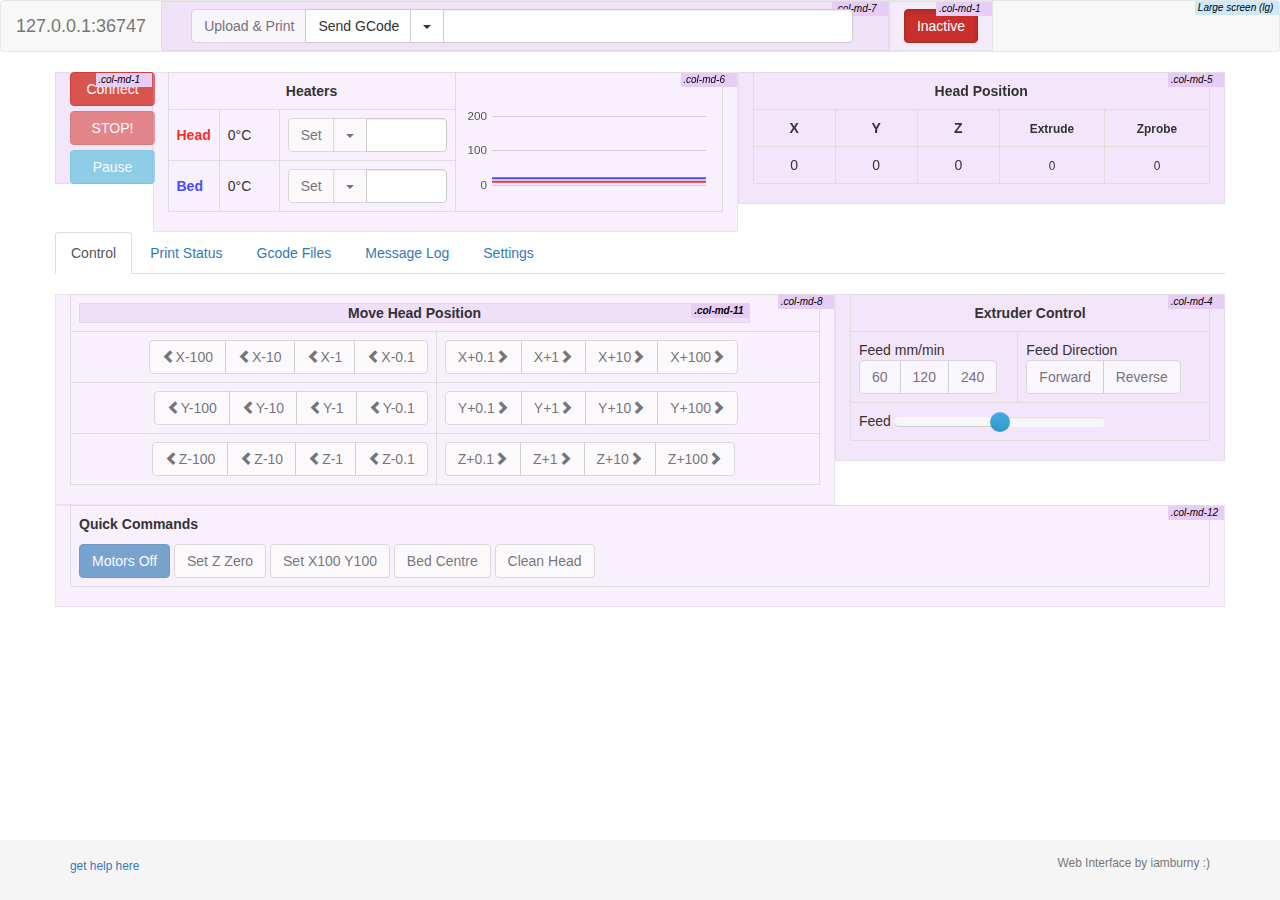
<file: index.html>
<!DOCTYPE HTML>
<html>
    <head>
        <title>Ormerod Control v1.0(sh)</title>
        <meta charset="UTF-8">
        <meta name="viewport" content="width=device-width, initial-scale=1.0">
        <link href="css/bootstrap.min.css" type="text/css" rel="stylesheet" />
        <link href="css/bootstrap-slider.min.css" rel="stylesheet" type="text/css"/>
        <link href="css/main.css"  type="text/css" rel="stylesheet" />
        <link href="css/debug.css" rel="stylesheet" type="text/css"/>
        <link href="favicon.ico" type="image/x-icon" rel="icon" />        
    </head>
    <body>
        <div id="wrap">      
            <nav class="navbar navbar-default" role="navigation">
                <div class="navbar-header">
                    <a class="navbar-brand" href="#">
                        <span id="hostLocation"><strong>RepRapPro Ormerod</strong></span>
                    </a>
                </div>
                <div class="collapse navbar-collapse" id="bs-example-navbar-collapse-1">
                    <div class="col-md-7">
                        <form class="navbar-form navbar-left">
                            <div class="input-group">
                                <div class="input-group-btn" id='sendG'>
                                    <button type="button" id="uploadPrintGfile" class="btn btn-default disabled">Upload & Print</button>
                                    <button type="button" id='txtinput' class="btn btn-default">Send GCode</button>
                                    <button type="button" class="btn btn-default dropdown-toggle" data-toggle="dropdown"><span class="caret"></span></button>
                                    <ul class="dropdown-menu">
                                        <li><a href="#" id='gLink' title="Clear all Bed Comp">M561</a></li>
                                        <li><a href="#" id='gLink' title="Bed Comp P0">G1 X60 Y20</a></li>
                                        <li><a href="#" id='gLink' title="Bed Comp P1">G1 X60 Y170</a></li>
                                        <li><a href="#" id='gLink' title="Bed Comp P2">G1 X170 Y170</a></li>
                                        <li><a href="#" id='gLink' title="Bed Comp P3">G1 X170 Y20</a></li>
                                    </ul>
                                </div>
                                <input type="text" id='gInput' size="45" class="form-control">
                            </div>
                        </form>
                    </div>
                    <div class="col-md-1">
                        <form class="navbar-form navbar-right">
                            <button type="button" id="printing" class="btn btn-danger active disabled" value="0">Inactive</button>
                        </form>
                    </div>
                </div>
            </nav>

            <div class="container">
                <div class="row"> 
                    <div class="col-md-1">
                        <button type="button" id="connect" class="btn btn-danger disabled" value="0">Connect</button>   
                        <div id="panicBtn" style="margin-top: 5px">
                            <button type="button" value='M112' id='stop' class="btn btn-danger btn-block disabled">STOP!</button>
                            <button type="button" value='M25' id='pause' class="btn btn-info btn-block disabled">Pause</button>
                            <button type="button" value='reset' id='reset' class="btn btn-success btn-block hidden">Reset</button>      
                        </div>
                    </div>                    
                    <div class="col-md-6">
                        <table class="table table-bordered" id="temp">
                            <tbody>
                                <tr>
                                    <th colspan="3" class="text-center">Heaters</th>
                                    <td rowspan="3">
                                        <div id="tempchart" style="width: 250px; height: 120px ">
                                        </div>
                                    </td>
                                </tr>
                                <tr>
                                    <td style="padding-top: 15px">
                                        <strong>
                                            <span id="headTxt">Head</span>
                                        </strong>
                                    </td>
                                    <td style="padding-top: 15px; width:60px">
                                        <span id="headTemp">0</span>&deg;C
                                    </td>
                                    <td>
                                        <div class="input-group" id="headTemperature">
                                            <div class="input-group-btn">
                                                <button type="button" id='setHeadTemp' class="btn btn-default disabled">Set</button>
                                                <button type="button" class="btn btn-default dropdown-toggle disabled" data-toggle="dropdown">
                                                    <span class="caret"></span>
                                                </button>
                                                <ul class="dropdown-menu">
                                                    <li class="divider"></li>
                                                    <li><a href="#" id='addHeadTemp'>Add Temp</a></li>                                                
                                                </ul>
                                            </div>
                                            <input type="text" id='headTempInput' class="form-control">
                                        </div> 
                                    </td>
                                </tr>
                                <tr>
                                    <td style="padding-top: 15px">
                                        <strong><span id="bedTxt">Bed</span></strong>
                                    </td>
                                    <td style="padding-top: 15px; width:60px">
                                        <span id="bedTemp">0</span>&deg;C
                                    </td>
                                    <td>
                                        <div class="input-group" id="bedTemperature">
                                            <div class="input-group-btn">
                                                <button type="button" id='setBedTemp' class="btn btn-default disabled">Set</button>
                                                <button type="button" class="btn btn-default dropdown-toggle disabled" data-toggle="dropdown"><span class="caret"></span></button>
                                                <ul class="dropdown-menu">
                                                    <li class="divider"></li>
                                                    <li><a href="#" id='addBedTemp'>Add Temp</a></li>
                                                </ul>
                                            </div>
                                            <input type="text" id='bedTempInput' class="form-control">
                                        </div>                                        
                                    </td>
                                </tr>                                
                            </tbody>
                        </table>   
                    </div>
                    <div class="col-md-5">    

                        <table class="table table-bordered" id="headPos">
                            <tbody>
                                <tr><th colspan="5" class="text-center">Head Position</th></tr>
                                <tr>
                                    <th class="text-center" width="18%">X</th>
                                    <th class="text-center" width="18%">Y</th>
                                    <th class="text-center" width="18%">Z</th>
                                    <th class="text-center" width="23%"><small>Extrude</small></th>
                                    <th class="text-center" width="23%"><small>Zprobe</small></th>
                                </tr>
                                <tr>
                                    <td class="text-center"><span id="Xpos">0</span></td>
                                    <td class="text-center"><span id="Ypos">0</span></td>
                                    <td class="text-center"><span id="Zpos">0</span></td>
                                    <td class="text-center"><small><span id="Epos">0</span></small></td>
                                    <td class="text-center"><small><span id="probe">0</span></small></td>
                                </tr>
                            </tbody>
                        </table>
                        <span class="label label-warning" id="warning"></span>
                    </div>
                </div>
                <div class="row">
                    <ul class="nav nav-tabs" id="tabs">
                        <li class="active"><a href="#control" data-toggle="tab">Control</a></li>
                        <li><a href="#printview" data-toggle="tab">Print Status</a></li>
                        <li><a href="#gcodefiles" data-toggle="tab">Gcode Files</a></li>                        
                        <li><a href="#messages" data-toggle="tab">Message Log</a></li>
                        <li><a href="#settings" data-toggle="tab">Settings</a></li>
                    </ul>

                    <div class="tab-content">
                        <div class="tab-pane active" id="control">
                            <br />
                            <div class="col-md-8">
                                <table class="table table-bordered" id="moveHead">
                                    <tbody>
                                    <tr>
                                        <th colspan="2"><div class="col-md-11 text-center">Move Head Position</div></th>
                                    </tr>                                
                                    <tr>
                                        <td><div class="btn-group pull-right" id="Xminus"></div></td>
                                        <td><div class="btn-group" id="Xplus"></div></td>
                                    </tr>
                                    <tr>
                                        <td><div class="btn-group pull-right" id="Yminus"></div></td>
                                        <td><div class="btn-group" id="Yplus"></div></td>
                                    </tr>
                                    <tr>
                                        <td><div class="btn-group pull-right" id="Zminus"></div></td>
                                        <td><div class="btn-group" id="Zplus"></div></td>
                                    </tr>                        
                                    </tbody>
                                </table>
                            </div>
                            <div class="col-md-4">
                                <table class="table table-bordered" id="extruder">
                                    <tbody>
                                        <tr>
                                            <th colspan="2" class="text-center">Extruder Control</th>
                                        </tr>
                                        <tr>
                                            <td>
                                                <span>Feed mm/min</span>
                                                <div class="btn-group" data-toggle="buttons" id='speed'>
                                                    <label class="btn btn-default active disabled">
                                                        <input type="radio" name="speed" id="speed" value="60" checked>60
                                                    </label>
                                                    <label class="btn btn-default disabled">
                                                        <input type="radio" name="speed" id="speed" value="120">120
                                                    </label>
                                                    <label class="btn btn-default disabled">
                                                        <input type="radio" name="speed" id="speed" value="240">240
                                                    </label>
                                                </div>
                                            </td>
                                            <td>
                                                Feed Direction
                                                <div class="btn-group" data-toggle="buttons" id='feeddir'>
                                                    <label class="btn btn-default active disabled">
                                                        <input type="radio" name="feeddir" id="forward" checked> Forward
                                                    </label>
                                                    <label class="btn btn-default disabled">
                                                        <input type="radio" name="feeddir" id="reverse"> Reverse
                                                    </label>
                                                </div>
                                            </td>
                                        </tr>
                                        <tr>
                                            <td colspan="2">
                                                <span>Feed</span>
                                                <div class="btn-group" id="feed">
                                                    <input id="feed" data-slider-id='feedSlider' type="text" data-slider-min="0" data-slider-max="20" data-slider-step="1" data-slider-value="3"/>
                                                    <!--
                                                    <button type="button" class="btn btn-default disabled" id="feed" 
                                                            value="1">1mm</button>
                                                    <button type="button" class="btn btn-default disabled" id="feed" 
                                                            value="5">5mm</button>
                                                    <button type="button" class="btn btn-default disabled" id="feed" 
                                                            value="10">10mm</button>
                                                    <button type="button" class="btn btn-default disabled" id="feed" 
                                                            value="50">50mm</button>
                                                    <button type="button" class="btn btn-default disabled" id="feed" 
                                                            value="100">100mm</button>-->
                                                </div>
                                            </td>
                                        </tr>
                                    </tbody>
                                </table>
                            </div>
                            <div class="col-md-12" id="quicks">

                                <table class="table table-bordered">
                                    <tr><td>
                                            <p><strong>Quick Commands</strong></p>
                                            <a href="#" role="button" class="btn btn-primary disabled" itemprop="M18">Motors Off</a>
                                            <a href="#" role="button" class="btn btn-default disabled" itemprop="G92 Z0">Set Z Zero</a>
                                            <a href="#" role="button" class="btn btn-default disabled" itemprop="G92 X100 Y100">Set X100 Y100</a>
                                            <a href="#" role="button" class="btn btn-default disabled" itemprop="G1 X100 Y100 F6000">Bed Centre</a>
                                            <a href="#" role="button" class="btn btn-default disabled" itemprop="G1 X200 Y180 F6000">Clean Head</a>
                                        </td></tr>
                                </table>
                            </div>
                        </div>
                        <div class="tab-pane" id="printview">
                            <br />
                            <div class="col-md-10 col-md-offset-1" style="margin-bottom:20px">
                                <span id="gFileDisplay"></span> <span id="printProgressText" class="pull-right"></span>
                                <progress id="printProgressBar" style="width:100%; display:none" value="0" max="100"></progress>
                            </div>
                            <div class="col-md-2 col-md-offset-1">
                                <table class="table table-bordered" id="slic3r">
                                    <tbody>
                                    </tbody>
                                </table>
                            </div>
                            <div class="col-md-8">
                                <table class="table table-bordered" id="layers">
                                    <tbody>
                                        <tr>
                                            <td colspan="2">
                                                <label>Object height in mm
                                                    <input type="text" id="objheight" class="form-control" placeholder="mm" title="Enter Object Height in mm, to see progress %">
                                                </label>
                                            </td>
                                            <td rowspan="3">
                                                <div class="text-center" style="font-weight:bold">Print time by layer</div>
                                                <div id="layerChart" class="center-block"></div>
                                            </td> 
                                        </tr>
                                        <tr>
                                            <th>Print Duration</th>
                                            <th>Last Layer</th>
                                        </tr>
                                        <tr>
                                            <td><span id="elapsed">00:00:00</span></td>
                                            <td><span id="lastlayer">00:00:00</span></td>
                                        </tr>                                    
                                    </tbody>
                                </table>
                                <table class="table table-bordered" id="finish">
                                    <tbody>
                                        <tr>
                                            <th colspan="7" class="text-center">Estimated Print End Time</th>
                                        </tr>
                                        <tr>
                                            <td>Based On</td>
                                            <td>Last Layer</td>
                                            <td>Avg. All Layers</td>
                                            <td>Avg. Last 5 Layers</td>
                                            <td>Filament usage</td>
                                        </tr>
                                        <tr>
                                            <td>Est. Time Left</td>
                                            <td><span id="llTimeR">00:00:00</span></td>
                                            <td><span id="avgAllR">00:00:00</span></td>
                                            <td><span id="avg5R">00:00:00</span></td>
                                            <td><span id="filTimeR">00:00:00</span></td></tr>
                                        <tr>
                                            <td>Est. End Time</td>
                                            <td><span id="llTime">00:00:00</span></td>
                                            <td><span id="avgAll">00:00:00</span></td>
                                            <td><span id="avg5">00:00:00</span></td>
                                            <td><span id="filTime">00:00:00</span></td>
                                        </tr>                                         
                                    </tbody>
                                </table>  
                            </div>
                        </div>
                        <div class="tab-pane" id="gcodefiles">
                            <br />
                            <div class="col-md-10 col-md-offset-1">
                                <!-- Gfiles list -->
                                <div class="panel panel-default">
                                    <div class="panel-body">
                                        <div class="col-md-3">
                                            <button type="button" id="uploadGfile" class="btn btn-default btn-lg disabled" 
                                                    title="Drop a G file here to
                                                    Upload it to the Duets SD card">SD Upload Drop</button>
                                        </div>
                                        <div class="col-md-3">
                                            <input type="file" id="printGselect" style="display:none">
                                            <input type="file" id="uploadPrintGselect" style="display:none">
                                            <input type="file" id="uploadGselect" style="display:none">
                                            <input type="file" id="ulConfigGselect" style="display:none">
                                            <input type="file" id="ulReprapHTMselect" style="display:none">
                                        </div>  
                                        <div class="col-md-6">
                                        </div>                                        
                                    </div>
                                </div>
                                <div class="panel panel-default">
                                    <div class="panel-body">
                                        <div class="col-md-12" style="margin-bottom:10px">
                                            <strong>Duet SD file list:</strong>
                                            <button type="button" class="btn btn-default pull-right" id="filereload">Refresh</button>
                                        </div>
                                        <div class="col-md-4 btn-group-vertical" id="gFileList1">
                                        </div>
                                        <div class="col-md-4 btn-group-vertical" id="gFileList2">
                                        </div>
                                        <div class="col-md-4 btn-group-vertical" id="gFileList3">
                                        </div>      
                                    </div>
                                </div>
                            </div>
                        </div>     
                        <div class="tab-pane" id="messages" style="overflow-y: scroll; height: 380px">
                            <br />
                            <div class="col-md-10 col-md-offset-1 panel panel-default">
                                <div class="panel-body">
                                    <div class="col-md-1"><strong>Messages:</strong></div>
                                    <div class="col-md-2 col-md-offset-7 checkbox">
                                        <label>
                                            <input type="checkbox" id="noOK" /> Show 'ok' 
                                        </label>
                                    </div>
                                    <div class="col-md-1">
                                        <button type="button" class="btn btn-default" id="clearLog">Clear Log</button>
                                    </div>
                                </div>
                            </div>
                            <div class="col-md-10 col-md-offset-1">
                                <div id="messageText"> </div>
                            </div>
                        </div>
                        <div class="tab-pane" id="settings" style="overflow-y: scroll; height: 380px">
                            <br />
                            <div class="col-md-3 col-md-offset-1">
                                <table class="table table-bordered" id="settingVer">
                                    <tbody>
                                        <tr>
                                            <th class="text-center">Versions</th>
                                        </tr>
                                        <tr>
                                            <td>
                                                <div class="form-group">
                                                    <label class="control-label">Duet Firmware</label>
                                                    <p class="form-control-static" id="firmVer"></p>
                                                </div>    
                                            </td>                                        
                                        </tr>
                                        <tr>
                                            <td>
                                                <div class="form-group">
                                                    <label class="control-label">reprap.htm</label>
                                                    <p class="form-control-static" id="htmVer"></p>
                                                </div>    
                                            </td>                                        
                                        </tr> 
                                        <tr>
                                            <td>
                                                <div class="form-group">
                                                    <label class="control-label">reprap.js</label>
                                                    <p class="form-control-static" id="jsVer"></p>
                                                </div>    
                                            </td>                                        
                                        </tr>                                     
                                    </tbody>
                                </table>
                            </div>
                            <div class="col-md-4">
                                <table class="table table-bordered" id="settingParam">
                                    <tbody>
                                        <tr>                            
                                            <th class="text-center" colspan="2">Parameters</th>
                                        </tr>
                                        <tr>
                                            <td>
                                                <form role="form">
                                                    <div class="form-group">
                                                        <label for="layerHeight" class="control-label">Layer height mm</label>
                                                        <input type="text" class="form-control" id="layerHeight" title="(default:0.24)"
                                                               value="0.24" />
                                                    </div>
                                                    <div class="checkbox">
                                                        <label>
                                                            <input type="checkbox" id="halfz" /> Use Half Z movements
                                                        </label>
                                                    </div>
                                                    <br />
                                                    <button type="button" id="saveSettings" class="btn btn-default">
                                                        Apply & Save</button>
                                                    <button type="button" id="delSettings" class="btn btn-default" 
                                                            title="Reset all settings, and Custom Temps/Buttons">Reset All</button>
                                                </form>                                        
                                            </td>
                                            <td>
                                                <div class="form-group">
                                                    <label for="pollDelay" class="control-label">UI refresh ms</label>
                                                    <input type="text" class="form-control" id="pollDelay" 
                                                           title="Setting this to small can cause the Duet to crash (default:1000)" 
                                                           value="1000" />
                                                </div> 
                                            </td>
                                        </tr>                                    
                                    </tbody>
                                </table>
                            </div>
                            <div class="col-md-3">
                                <table class="table table-bordered col-md-3" id="settingSD">
                                    <tbody>
                                        <tr>                             
                                            <th class="text-center">SD sys & www</th>
                                        </tr>
                                        <tr>
                                            <td class="text-center">
                                                <br />
                                                <button type="button" id="ulConfigG" class="btn btn-default btn-lg disabled" 
                                                        title="Upload a new file to the sys directory, replaces old file">Upload config file</button>
                                                <br /><br />
                                                <button type="button" id="ulReprapHTM" class="btn btn-default btn-lg disabled"
                                                        title="Upload a new web interface file, replaces old file">
                                                    Upload web file</button>                                            
                                                <br /><br />
                                            </td>
                                        </tr>
                                    </tbody>
                                </table>
                            </div>
                            <div class="col-md-10 col-md-offset-1 btn-group-vertical" id="config">
                                <br /><strong>Config.g file</strong><br />
                            </div>                            
                        </div>
                    </div>
                </div>
            </div>
        </div>  
        <div id="footer">
            <div class="container text-middle">
                <p class="text-muted"><small><a href="//forums.reprap.org/read.php?340,290811" 
                                                target="_blank">get help here</a>
                        <span class="pull-right">Web Interface by iamburny :) </span></small>
                </p>
            </div>
        </div>     
        <div class="modal fade" id="modal">
            <div class="modal-dialog">
                <div class="modal-content">
                    <div class="modal-header">
                        <button type="button" class="close hidden" id="modalClose" data-dismiss="modal" aria-hidden="true">&times;</button>
                        <h4 class="modal-title">&nbsp;</h4>
                    </div>
                    <div class="modal-body">
                    </div>
                    <div class="modal-footer">
                        <button type="button" id="modalClose" class="btn btn-default hidden" 
                                data-dismiss="modal">Close</button>
                        <button type="button" id="modalSave" class="btn btn-primary hidden">
                            Save changes</button>
                    </div>
                </div><!-- /.modal-content -->
            </div><!-- /.modal-dialog -->
        </div><!-- /.modal -->
        <!-- Bootstrap core JavaScript
        ================================================== -->
        <!-- Placed at the end of the document so the pages load faster -->
        <script src="js/jquery-2.1.0.min.js"></script>
        <script src="js/bootstrap.min.js"></script>
        <script src="js/bootstrap-slider.min.js" type="text/javascript"></script>
        <script src="js/jquery.storageapi.min.js"></script>
        <script src="js/jquery.flot.min.js"></script>
        <!--<script src="js/jquery.flot.navigate.js"></script> -->
        <script src="js/jquery.filedrop.min.js"></script>
        <script src="js/reprap.js"></script>
    </body>
</html>
</file>
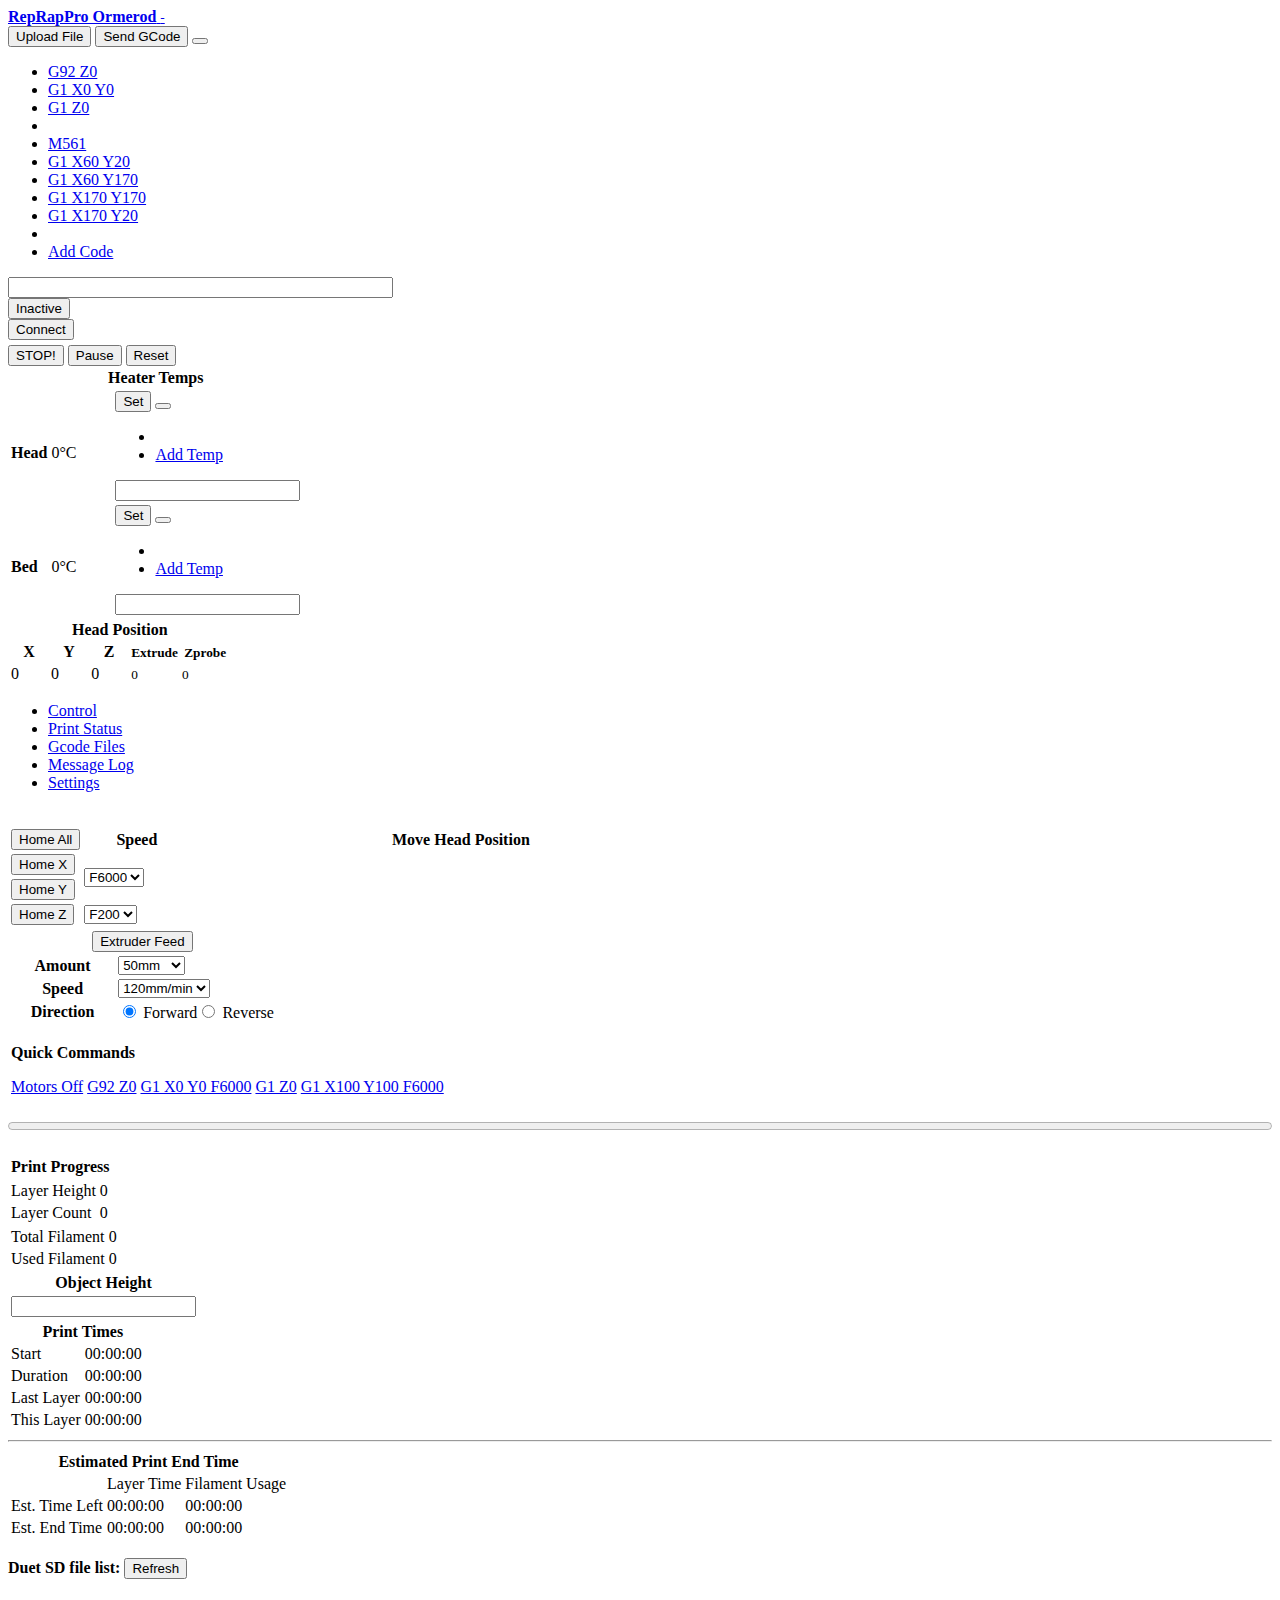
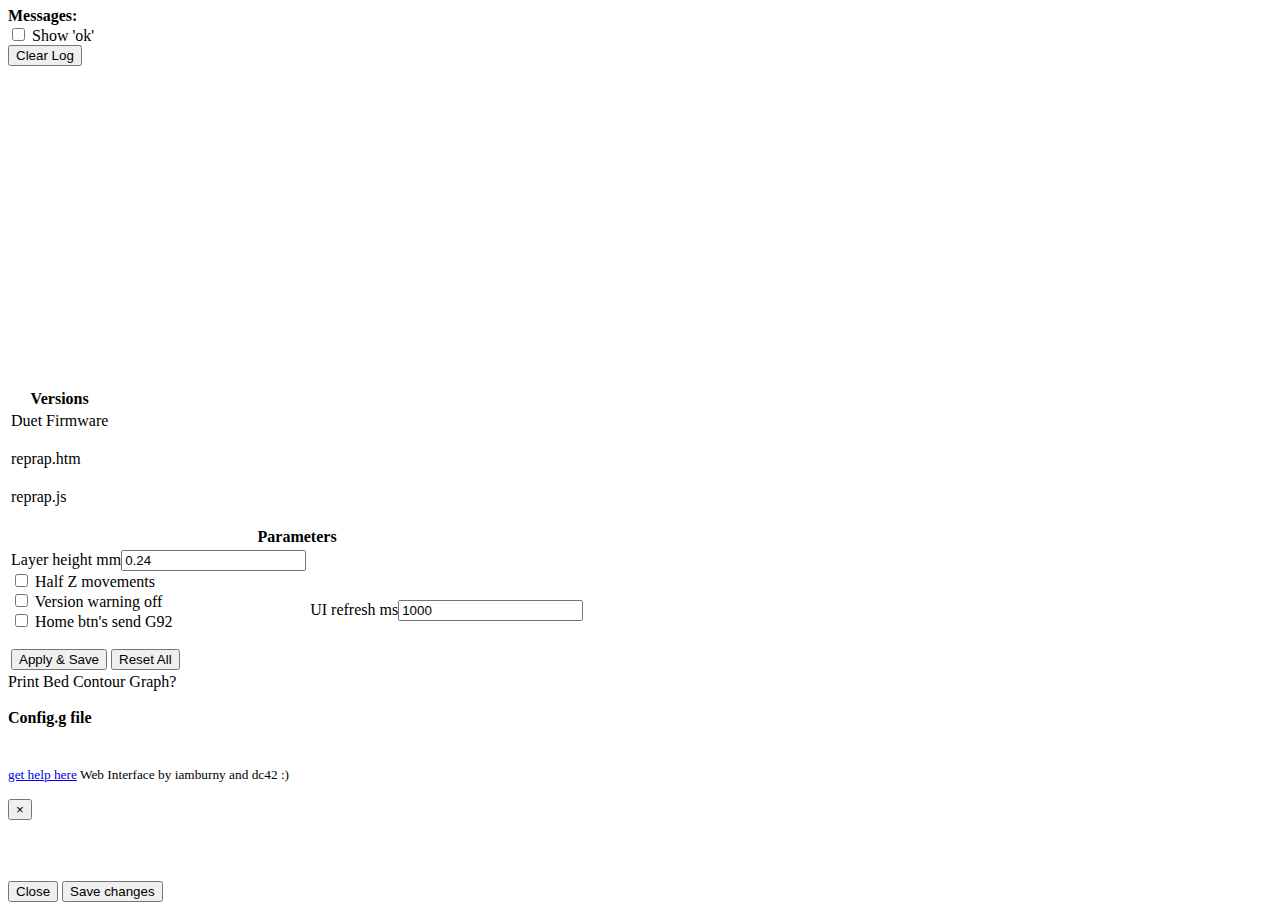
<file: reprap.min.htm>
<!DOCTYPE html><html><head><title>Ormerod Control v0.80a</title><meta charset=UTF-8><meta name=viewport content="width=device-width,initial-scale=1"><link href=//192.168.1.2/reprap/css/bootstrap.min.css rel=stylesheet><link href=//192.168.1.2/reprap/css/main.css rel=stylesheet><link href=//192.168.1.2/reprap/favicon.ico type=image/x-icon rel=icon><body><div id=wrap><nav class="navbar navbar-default" role=navigation><div class=navbar-header><a class=navbar-brand href=#><strong>RepRapPro Ormerod</strong> <small>- <span id=hostLocation></span></small></a></div><div class="collapse navbar-collapse" id=bs-example-navbar-collapse-1><div class=col-md-7><form class="navbar-form navbar-left"><div class=input-group><div class=input-group-btn id=sendG><button type=button id=uploadFile class="btn btn-default">Upload File</button> <button type=button id=txtinput class="btn btn-default">Send GCode</button> <button type=button class="btn btn-default dropdown-toggle" data-toggle=dropdown><span class=caret></span></button><ul class=dropdown-menu><li><a href=# id=gLink title="Set Z Zero">G92 Z0</a></li><li><a href=# id=gLink title="Show Config">G1 X0 Y0</a></li><li><a href=# id=gLink title="Show Config">G1 Z0</a></li><li class=divider></li><li><a href=# id=gLink title="Clear all Bed Comp">M561</a></li><li><a href=# id=gLink title="Bed Comp P0">G1 X60 Y20</a></li><li><a href=# id=gLink title="Bed Comp P1">G1 X60 Y170</a></li><li><a href=# id=gLink title="Bed Comp P2">G1 X170 Y170</a></li><li><a href=# id=gLink title="Bed Comp P3">G1 X170 Y20</a></li><li class=divider></li><li class=disabled><a href=#>Add Code</a></li></ul></div><input id=gInput size=45 class=form-control></div></form></div><div class=col-md-1><form class="navbar-form navbar-right"><button type=button id=printing class="btn btn-danger active disabled" value=0>Inactive</button></form></div></div></nav><div class=container><div class=row><div class=col-md-1><button type=button id=connect class="btn btn-danger disabled" value=0>Connect</button><div id=panicBtn style=margin-top:5px><button type=button value=M112 id=stop class="btn btn-danger btn-block disabled" title="M112, moves in progress are immediately terminated,
                                    shuts down, motors/heaters turned off.
                                    Requires reset button on duet to restart">STOP!</button> <button type=button value=M25 id=pause class="btn btn-info btn-block disabled" title="Pause printing, Resumeable">Pause</button> <button type=button value=reset id=reset class="btn btn-success btn-block hidden" title="Pause before reset">Reset</button></div></div><div class=col-md-6><table class="table table-bordered" id=temp><tbody><tr><th colspan=3 class=text-center>Heater Temps<td rowspan=3><div id=tempchart style=width:250px;height:120px></div><tr><td style=padding-top:15px><strong><span id=headTxt>Head</span></strong><td style=padding-top:15px;width:60px><span id=headTemp>0</span>&deg;C<td><div class=input-group id=headTemperature><div class=input-group-btn><button type=button id=setHeadTemp class="btn btn-default disabled">Set</button> <button type=button class="btn btn-default dropdown-toggle disabled" data-toggle=dropdown><span class=caret></span></button><ul class=dropdown-menu><li class=divider></li><li><a href=# id=addHeadTemp>Add Temp</a></li></ul></div><input id=headTempInput class=form-control></div><tr><td style=padding-top:15px><strong><span id=bedTxt>Bed</span></strong><td style=padding-top:15px;width:60px><span id=bedTemp>0</span>&deg;C<td><div class=input-group id=bedTemperature><div class=input-group-btn><button type=button id=setBedTemp class="btn btn-default disabled">Set</button> <button type=button class="btn btn-default dropdown-toggle disabled" data-toggle=dropdown><span class=caret></span></button><ul class=dropdown-menu><li class=divider></li><li><a href=# id=addBedTemp>Add Temp</a></li></ul></div><input id=bedTempInput class=form-control></div></table></div><div class=col-md-5><table class="table table-bordered" id=headPos><tbody><tr><th colspan=5 class=text-center>Head Position<tr><th class=text-center width=18%>X<th class=text-center width=18%>Y<th class=text-center width=18%>Z<th class=text-center width=23%><small>Extrude</small><th class=text-center width=23%><small>Zprobe</small><tr><td class=text-center><span id=Xpos>0</span><td class=text-center><span id=Ypos>0</span><td class=text-center><span id=Zpos>0</span><td class=text-center><small><span id=Epos>0</span></small><td class=text-center><small><span id=probe>0</span></small></table><span class="label label-warning" id=warning></span></div></div><div class=row><ul class="nav nav-tabs" id=tabs><li class=active><a href=#control data-toggle=tab>Control</a></li><li><a href=#printview data-toggle=tab>Print Status</a></li><li><a href=#gcodefiles data-toggle=tab>Gcode Files</a></li><li><a href=#messages data-toggle=tab>Message Log</a></li><li><a href=#settings data-toggle=tab>Settings</a></li></ul><div class=tab-content><div class="tab-pane active" id=control><br><div class=col-md-9><table class="table table-bordered" id=moveHead><tbody><tr><td width=10%><button type=button value=G28 id=homeAll class="btn btn-primary btn-sm center-block disabled" title="Disables stepper motors and allows axis to move freely.">Home All</button><th width=15%><div class=text-center>Speed</div><th colspan=2 width=75%><div class=text-center>Move Head Position</div><tr><td><button type=button value="G28 X0" id=homeX class="btn btn-primary center-block disabled">Home X</button><td rowspan=2 style=vertical-align:middle><select class=form-control><option value=F1200>F1200<option value=F2400>F2400<option value=F4800 selected>F4800<option value=F6000 selected>F6000</select><td><div class="btn-group pull-right" id=Xminus></div><td><div class=btn-group id=Xplus></div><tr><td><button type=button value="G28 Y0" id=homeY class="btn btn-primary center-block disabled">Home Y</button><td><div class="btn-group pull-right" id=Yminus></div><td><div class=btn-group id=Yplus></div><tr><td><button type=button value="G28 Z0" id=homeZ class="btn btn-primary center-block disabled">Home Z</button><td><select class=form-control><option value=F100>F100<option value=F200 selected>F200<option value=F400>F400</select><td><div class="btn-group pull-right" id=Zminus></div><td><div class=btn-group id=Zplus></div></table></div><div class=col-md-3><table class="table table-bordered" id=extruder><tbody><tr><th colspan=2><button class="btn btn-primary center-block disabled">Extruder Feed</button><tr><th width=40% style=vertical-align:middle>Amount<td><select class=form-control><option value=1>1mm<option value=10>10mm<option value=50 selected>50mm<option value=100>100mm<option value=250>250mm</select><tr><th style=vertical-align:middle>Speed<td><select class=form-control><option value=60>60mm/min<option value=120 selected>120mm/min<option value=240>240mm/min</select><tr><th style=vertical-align:middle>Direction<td><div class="btn-group btn-group-sm" data-toggle=buttons id=feeddir><label class="btn btn-default active disabled"><input type=radio name=feeddir id=forward checked> Forward</label><label class="btn btn-default disabled"><input type=radio name=feeddir id=reverse> Reverse</label></div></table></div><div class=col-md-12 id=quicks><table class="table table-bordered"><tr><td><p><strong>Quick Commands</strong></p><a href=# role=button class="btn btn-primary disabled" itemprop=M18 title="Disables stepper motors and allows axes to move freely">Motors Off</a> <a href=# role=button class="btn btn-default disabled" title="Set Absolute Z zero">G92 Z0</a> <a href=# role=button class="btn btn-default disabled" title="Move X & Y axes to zero">G1 X0 Y0 F6000</a> <a href=# role=button class="btn btn-default disabled" title="Move Z axis to zero">G1 Z0</a> <a href=# role=button class="btn btn-default disabled" title="Move X & Y to Bed Centre">G1 X100 Y100 F6000</a></table></div></div><div class=tab-pane id=printview><br><div class="col-md-10 col-md-offset-1" style=margin-bottom:20px><span id=gFileDisplay></span> <span id=printProgressText class=pull-right></span><progress id=printProgressBar style=width:100% value=0 max=100></progress></div><div class=col-md-3><table class="table table-bordered"><tbody><tr><th colspan=2 class=text-center>Print Progress</table><table class="table table-bordered"><tbody><tr><td width=50%>Layer Height<td width=50%><span id=lyrHeight>0</span><tr><td>Layer Count<td><span id=lyrCount>0</span></table><table class="table table-bordered"><tbody><tr><td width=50%>Total Filament<td width=50%><span id=filTotal>0</span><tr><td>Used Filament<td><span id=filUsed>0</span></table><table class="table table-bordered" id=slic3r><tbody></table></div><div class=col-md-3><table class="table table-bordered" id=times><tbody><tr><th colspan=2 class=text-center>Object Height<tr><td colspan=2><input id=objheight class=form-control></table><table class="table table-bordered"><tr><th colspan=2 class=text-center>Print Times<tr><td width=50%>Start<td width=50%><span id=starttime>00:00:00</span><tr><td>Duration<td><span id=elapsed>00:00:00</span><tr><td>Last Layer<td><span id=lastlayer>00:00:00</span><tr><td>This Layer<td><span id=thislayer>00:00:00</span></table></div><div class=col-md-6><div id=layerChart class=center-block></div><hr><table class="table table-bordered" id=finish><tbody><tr><th colspan=7 class=text-center>Estimated Print End Time<tr><td><td>Layer Time<td>Filament Usage<tr><td>Est. Time Left<td><span id=llTimeR>00:00:00</span><td><span id=filTimeR>00:00:00</span><tr><td>Est. End Time<td><span id=llTime>00:00:00</span><td><span id=filTime>00:00:00</span></table></div></div><div class=tab-pane id=gcodefiles><br><div class=col-md-12><div class="panel panel-default"><div class=panel-body><div class=col-md-12 style=margin-bottom:10px><strong>Duet SD file list:</strong> <input type=file id=uploadGselect style=display:none> <button type=button class="btn btn-default pull-right" id=filereload>Refresh</button></div><div class="col-md-4 btn-group-vertical" id=gFileList1></div><div class="col-md-4 btn-group-vertical" id=gFileList2></div><div class="col-md-4 btn-group-vertical" id=gFileList3></div></div></div></div></div><div class=tab-pane id=messages style=overflow-y:scroll;height:380px><br><div class="col-md-12 panel panel-default"><div class=panel-body><div class=col-md-1><strong>Messages:</strong></div><div class="col-md-2 col-md-offset-7 checkbox"><label><input type=checkbox id=noOK> Show 'ok'</label></div><div class=col-md-1><button type=button class="btn btn-default" id=clearLog>Clear Log</button></div></div></div><div class="col-md-10 col-md-offset-1"><div id=messageText></div></div></div><div class=tab-pane id=settings style=overflow-y:scroll;height:380px><br><div class=col-md-3><table class="table table-bordered" id=settingVer><tbody><tr><th class=text-center>Versions<tr><td><div class=form-group><label class=control-label>Duet Firmware</label><p class=form-control-static id=firmVer></p></div><tr><td><div class=form-group><label class=control-label>reprap.htm</label><p class=form-control-static id=htmVer></p></div><tr><td><div class=form-group><label class=control-label>reprap.js</label><p class=form-control-static id=jsVer></p></div></table></div><div class=col-md-4><table class="table table-bordered" id=settingParam><tbody><tr><th class=text-center colspan=2>Parameters<tr><td><form role=form><div class=form-group><label for=layerHeight class=control-label>Layer height mm</label><input class=form-control id=layerHeight title=(default:0.24) value=0.24></div><div class=checkbox><label><input type=checkbox id=halfz title="move Z axis in steps of 0.05 instead of 0.1"> Half Z movements</label><br><label><input type=checkbox id=verwarn title="disable warnings about mis-matching htm/js and FW"> Version warning off</label><br><label><input type=checkbox id=althome title="axis homing buttons Set Home (G92) rather than firing home macro (G28)"> Home btn's send G92</label></div><br><button type=button id=saveSettings class="btn btn-default">Apply & Save</button> <button type=button id=delSettings class="btn btn-default" title="Reset all settings, and Custom Temps/Buttons">Reset All</button></form><td><div class=form-group><label for=pollDelay class=control-label>UI refresh ms</label><input class=form-control id=pollDelay title="Setting this to small can cause the Duet to crash (default:1000)" value=1000></div></table></div><div class=col-md-3>Print Bed Contour Graph?</div><div class="col-md-10 col-md-offset-1 btn-group-vertical" id=config><br><strong>Config.g file</strong><br></div></div></div></div></div></div><div id=footer><div class="container text-middle"><p class=text-muted><small><a href=//forums.reprap.org/read.php?340,359586 target=_blank>get help here</a> <span class=pull-right>Web Interface by iamburny and dc42 :)</span></small></p></div></div><div class="modal fade" id=modal><div class=modal-dialog><div class=modal-content><div class=modal-header><button type=button class="close hidden" id=modalClose data-dismiss=modal aria-hidden=true>&times;</button><h4 class=modal-title>&nbsp;</h4></div><div class=modal-body></div><div class=modal-footer><button type=button id=modalClose class="btn btn-default hidden" data-dismiss=modal>Close</button> <button type=button id=modalSave class="btn btn-primary hidden">Save changes</button></div></div></div></div><script src=//192.168.1.2/reprap/js/jquery-2.1.0.min.js></script><script src=//192.168.1.2/reprap/js/bootstrap.min.js></script><script src=//192.168.1.2/reprap/js/jquery.storageapi.min.js></script><script src=//192.168.1.2/reprap/js/jquery.flot.min.js></script><script src=//192.168.1.2/reprap/js/jquery.filedrop.min.js></script><script src=//192.168.1.2/reprap/js/reprap.js></script>
</file>
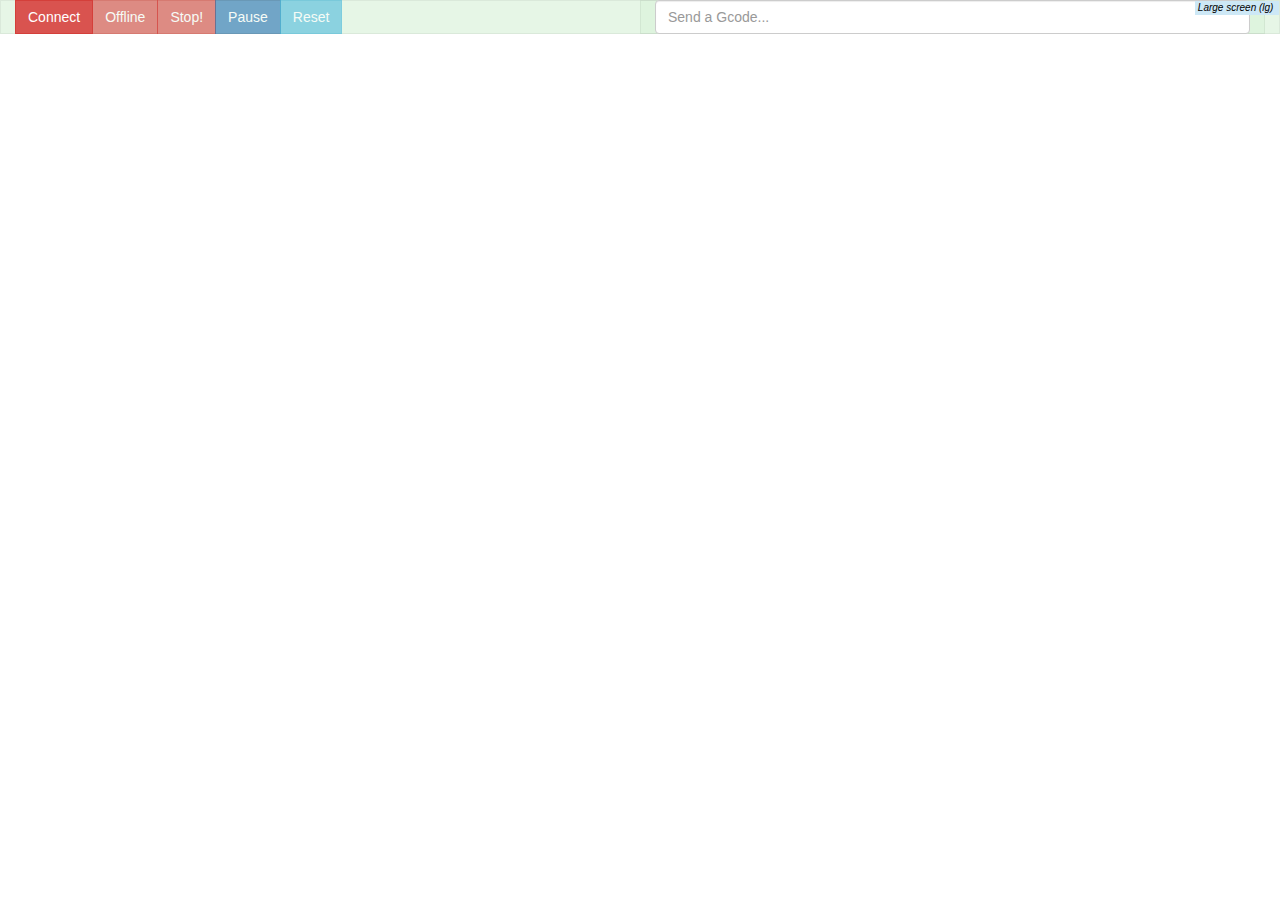
<file: reprap2.html>
<!DOCTYPE html>
<html lang="en">
    <head>
        <meta charset="utf-8">
        <meta http-equiv="X-UA-Compatible" content="IE=edge">
        <meta name="viewport" content="width=device-width, initial-scale=1">
        <meta name="description" content="RepRapPro Ormerod Web Control Interface">
        <meta name="author" content="Matt Burnett (iamburny)">
        <link href="favicon.ico" type="image/x-icon" rel="icon" />
        <title>Ormerod Web Control v2.0</title>
        <link href="css/bootstrap.min.css" type="text/css" rel="stylesheet" />
        <link href="css/debug.css" rel="stylesheet" type="text/css"/>
        <link href="css/dashboard.css" rel="stylesheet">
    </head>
    <body>

        <div class="container-fluid">
            <div class="row">
                <div class="col-sm-12">
                    <div class="btn-group" role="group" aria-label="...">
                        <button class="btn btn-danger" id="connect">Connect</button>
                        <button class="btn btn-danger" id="printing" disabled>Offline</button>
                        <button class="btn btn-danger" id="stop" value="M112" disabled>Stop!</button>
                        <button class="btn btn-primary" id="pause" value='M25' disabled>Pause</button>
                        <button class="btn btn-info " id="resume" value='M25' disabled>Reset</button>
                    </div>
                    <div class="col-sm-6 col-xs-12 pull-right">
                        <input type="text" id="gInput" size="35" class="form-control" placeholder="Send a Gcode..." title="Type Gcode and press enter">
                    </div>
                </div>  
            </div>
            <div class="row">
                
            </div>
        </div>


        <!-- Bootstrap core JavaScript
        ================================================== -->
        <!-- Placed at the end of the document so the pages load faster -->
        <script src="js/jquery-2.1.0.min.js" type="text/javascript"></script>
        <script src="js/bootstrap.min.js" type="text/javascript"></script>
    </body>
</html>
</file>
<file: css/main.css>
/* Sticky footer styles
-------------------------------------------------- */

html,
body {
  height: 100%;
  /* The html and body elements cannot have any padding or margin. */
}

/* Wrapper for page content to push down footer */
#wrap {
  min-height: 100%;
  height: auto;
  /* Negative indent footer by its height */
  margin: 0 auto -60px;
  /* Pad bottom by footer height */
  padding: 0 0 60px;
}

/* Set the fixed height of the footer here */
#footer {
  height: 60px;
  background-color: #f5f5f5;
}

.text-middle {padding-top: 15px }

div#layerChart {width:510px; height: 120px}
button#connect, button#stop, button#pause, button#reset { width:85px }
div#gFileList, div#gFileList2, div#gFileList3 {vertical-align: middle}

.file-button{width:100%;border:1px solid;border-radius:5px;border-color:#C0C0C0;
            padding:3px 3px 3px 3px;margin-top:1px;cursor:pointer}
.file-red{color:#fff !important;background-color:#d9534f !important;
         border-color:#d43f3a !important}
.file-grey{color:#333;background-color:#ebebeb;border-color:#adadad}
</file>
<file: css/dashboard.css>
/* Move down content because we have a fixed navbar that is 50px tall */
body {
  //padding-top: 50px;
}

.btn {
    border-radius: 0;
}
</file>
<file: css/debug.css>
/* */
/* debug Bootstrap 3 grid by Andre Firchow */
/* */
/* */
.debug-output, body:before, [class*="col-"]:after, [class*="col-"]:before {
  content: "";
  position: absolute;
  top: 1px;
  right: 1px;
  font-size: 10px;
  font-style: italic;
  font-family: Arial, Helvetica, sans-serif;
  color: #000;
  background-color: #eff8a0;
  white-space: nowrap;
}

body:before {
  content: "\00a0 Large screen (lg) \00a0";
  background-color: #cde8f6;
  position: fixed;
  z-index: 2000;
}

[class*="col-"] {
  -webkit-box-shadow: rgba(0, 0, 0, 0.05) 0 0 0 1px inset;
  -moz-box-shadow: rgba(0, 0, 0, 0.05) 0 0 0 1px inset;
  box-shadow: rgba(0, 0, 0, 0.05) 0 0 0 1px inset;
}
[class*="col-"]:after {
  min-width: 56px;
}
[class*="col-"]:before {
  right: 57px;
}

[class*="col-xs-pull-"],
[class*="col-xs-push-"],
[class*="col-xs-offset-"] {
  content: "";
}

[class*="col-xs-"] {
  background-color: rgba(246, 233, 205, 0.3);
}

[class*="col-xs-"]:nth-child(odd) {
  background-color: rgba(246, 233, 205, 0.5);
}

.col-xs-1:after {
  content: "\00a0 .col-xs-1 \00a0";
  background-color: #f6e9cd;
}

.col-xs-pull-1:before {
  content: "\00a0 << .col-xs-pull-1 \00a0";
}

.col-xs-push-1:before {
  content: "\00a0 >> .col-xs-push-1 \00a0";
}

.col-xs-2:after {
  content: "\00a0 .col-xs-2 \00a0";
  background-color: #f6e9cd;
}

.col-xs-pull-2:before {
  content: "\00a0 << .col-xs-pull-2 \00a0";
}

.col-xs-push-2:before {
  content: "\00a0 >> .col-xs-push-2 \00a0";
}

.col-xs-3:after {
  content: "\00a0 .col-xs-3 \00a0";
  background-color: #f6e9cd;
}

.col-xs-pull-3:before {
  content: "\00a0 << .col-xs-pull-3 \00a0";
}

.col-xs-push-3:before {
  content: "\00a0 >> .col-xs-push-3 \00a0";
}

.col-xs-4:after {
  content: "\00a0 .col-xs-4 \00a0";
  background-color: #f6e9cd;
}

.col-xs-pull-4:before {
  content: "\00a0 << .col-xs-pull-4 \00a0";
}

.col-xs-push-4:before {
  content: "\00a0 >> .col-xs-push-4 \00a0";
}

.col-xs-5:after {
  content: "\00a0 .col-xs-5 \00a0";
  background-color: #f6e9cd;
}

.col-xs-pull-5:before {
  content: "\00a0 << .col-xs-pull-5 \00a0";
}

.col-xs-push-5:before {
  content: "\00a0 >> .col-xs-push-5 \00a0";
}

.col-xs-6:after {
  content: "\00a0 .col-xs-6 \00a0";
  background-color: #f6e9cd;
}

.col-xs-pull-6:before {
  content: "\00a0 << .col-xs-pull-6 \00a0";
}

.col-xs-push-6:before {
  content: "\00a0 >> .col-xs-push-6 \00a0";
}

.col-xs-7:after {
  content: "\00a0 .col-xs-7 \00a0";
  background-color: #f6e9cd;
}

.col-xs-pull-7:before {
  content: "\00a0 << .col-xs-pull-7 \00a0";
}

.col-xs-push-7:before {
  content: "\00a0 >> .col-xs-push-7 \00a0";
}

.col-xs-8:after {
  content: "\00a0 .col-xs-8 \00a0";
  background-color: #f6e9cd;
}

.col-xs-pull-8:before {
  content: "\00a0 << .col-xs-pull-8 \00a0";
}

.col-xs-push-8:before {
  content: "\00a0 >> .col-xs-push-8 \00a0";
}

.col-xs-9:after {
  content: "\00a0 .col-xs-9 \00a0";
  background-color: #f6e9cd;
}

.col-xs-pull-9:before {
  content: "\00a0 << .col-xs-pull-9 \00a0";
}

.col-xs-push-9:before {
  content: "\00a0 >> .col-xs-push-9 \00a0";
}

.col-xs-10:after {
  content: "\00a0 .col-xs-10 \00a0";
  background-color: #f6e9cd;
}

.col-xs-pull-10:before {
  content: "\00a0 << .col-xs-pull-10 \00a0";
}

.col-xs-push-10:before {
  content: "\00a0 >> .col-xs-push-10 \00a0";
}

.col-xs-11:after {
  content: "\00a0 .col-xs-11 \00a0";
  background-color: #f6e9cd;
}

.col-xs-pull-11:before {
  content: "\00a0 << .col-xs-pull-11 \00a0";
}

.col-xs-push-11:before {
  content: "\00a0 >> .col-xs-push-11 \00a0";
}

.col-xs-12:after {
  content: "\00a0 .col-xs-12 \00a0";
  background-color: #f6e9cd;
}

.col-xs-pull-12:before {
  content: "\00a0 << .col-xs-pull-12 \00a0";
}

.col-xs-push-12:before {
  content: "\00a0 >> .col-xs-push-12 \00a0";
}

.col-xs-offset-0:before {
  content: "\00a0 << .col-xs-offset-0 \00a0";
}

.col-xs-offset-1:before {
  content: "\00a0 << .col-xs-offset-1 \00a0";
}

.col-xs-offset-2:before {
  content: "\00a0 << .col-xs-offset-2 \00a0";
}

.col-xs-offset-3:before {
  content: "\00a0 << .col-xs-offset-3 \00a0";
}

.col-xs-offset-4:before {
  content: "\00a0 << .col-xs-offset-4 \00a0";
}

.col-xs-offset-5:before {
  content: "\00a0 << .col-xs-offset-5 \00a0";
}

.col-xs-offset-6:before {
  content: "\00a0 << .col-xs-offset-6 \00a0";
}

.col-xs-offset-7:before {
  content: "\00a0 << .col-xs-offset-7 \00a0";
}

.col-xs-offset-8:before {
  content: "\00a0 << .col-xs-offset-8 \00a0";
}

.col-xs-offset-9:before {
  content: "\00a0 << .col-xs-offset-9 \00a0";
}

.col-xs-offset-10:before {
  content: "\00a0 << .col-xs-offset-10 \00a0";
}

.col-xs-offset-11:before {
  content: "\00a0 << .col-xs-offset-11 \00a0";
}

.col-xs-offset-12:before {
  content: "\00a0 << .col-xs-offset-12 \00a0";
}

[class*="col-sm-pull-"],
[class*="col-sm-push-"],
[class*="col-sm-offset-"] {
  content: "";
}

[class*="col-sm-"] {
  background-color: rgba(205, 237, 206, 0.3);
}

[class*="col-sm-"]:nth-child(odd) {
  background-color: rgba(205, 237, 206, 0.5);
}

.col-sm-1:after {
  content: "\00a0 .col-sm-1 \00a0";
  background-color: #cdedce;
}

.col-sm-pull-1:before {
  content: "\00a0 << .col-sm-pull-1 \00a0";
}

.col-sm-push-1:before {
  content: "\00a0 >> .col-sm-push-1 \00a0";
}

.col-sm-2:after {
  content: "\00a0 .col-sm-2 \00a0";
  background-color: #cdedce;
}

.col-sm-pull-2:before {
  content: "\00a0 << .col-sm-pull-2 \00a0";
}

.col-sm-push-2:before {
  content: "\00a0 >> .col-sm-push-2 \00a0";
}

.col-sm-3:after {
  content: "\00a0 .col-sm-3 \00a0";
  background-color: #cdedce;
}

.col-sm-pull-3:before {
  content: "\00a0 << .col-sm-pull-3 \00a0";
}

.col-sm-push-3:before {
  content: "\00a0 >> .col-sm-push-3 \00a0";
}

.col-sm-4:after {
  content: "\00a0 .col-sm-4 \00a0";
  background-color: #cdedce;
}

.col-sm-pull-4:before {
  content: "\00a0 << .col-sm-pull-4 \00a0";
}

.col-sm-push-4:before {
  content: "\00a0 >> .col-sm-push-4 \00a0";
}

.col-sm-5:after {
  content: "\00a0 .col-sm-5 \00a0";
  background-color: #cdedce;
}

.col-sm-pull-5:before {
  content: "\00a0 << .col-sm-pull-5 \00a0";
}

.col-sm-push-5:before {
  content: "\00a0 >> .col-sm-push-5 \00a0";
}

.col-sm-6:after {
  content: "\00a0 .col-sm-6 \00a0";
  background-color: #cdedce;
}

.col-sm-pull-6:before {
  content: "\00a0 << .col-sm-pull-6 \00a0";
}

.col-sm-push-6:before {
  content: "\00a0 >> .col-sm-push-6 \00a0";
}

.col-sm-7:after {
  content: "\00a0 .col-sm-7 \00a0";
  background-color: #cdedce;
}

.col-sm-pull-7:before {
  content: "\00a0 << .col-sm-pull-7 \00a0";
}

.col-sm-push-7:before {
  content: "\00a0 >> .col-sm-push-7 \00a0";
}

.col-sm-8:after {
  content: "\00a0 .col-sm-8 \00a0";
  background-color: #cdedce;
}

.col-sm-pull-8:before {
  content: "\00a0 << .col-sm-pull-8 \00a0";
}

.col-sm-push-8:before {
  content: "\00a0 >> .col-sm-push-8 \00a0";
}

.col-sm-9:after {
  content: "\00a0 .col-sm-9 \00a0";
  background-color: #cdedce;
}

.col-sm-pull-9:before {
  content: "\00a0 << .col-sm-pull-9 \00a0";
}

.col-sm-push-9:before {
  content: "\00a0 >> .col-sm-push-9 \00a0";
}

.col-sm-10:after {
  content: "\00a0 .col-sm-10 \00a0";
  background-color: #cdedce;
}

.col-sm-pull-10:before {
  content: "\00a0 << .col-sm-pull-10 \00a0";
}

.col-sm-push-10:before {
  content: "\00a0 >> .col-sm-push-10 \00a0";
}

.col-sm-11:after {
  content: "\00a0 .col-sm-11 \00a0";
  background-color: #cdedce;
}

.col-sm-pull-11:before {
  content: "\00a0 << .col-sm-pull-11 \00a0";
}

.col-sm-push-11:before {
  content: "\00a0 >> .col-sm-push-11 \00a0";
}

.col-sm-12:after {
  content: "\00a0 .col-sm-12 \00a0";
  background-color: #cdedce;
}

.col-sm-pull-12:before {
  content: "\00a0 << .col-sm-pull-12 \00a0";
}

.col-sm-push-12:before {
  content: "\00a0 >> .col-sm-push-12 \00a0";
}

.col-sm-offset-0:before {
  content: "\00a0 << .col-sm-offset-0 \00a0";
}

.col-sm-offset-1:before {
  content: "\00a0 << .col-sm-offset-1 \00a0";
}

.col-sm-offset-2:before {
  content: "\00a0 << .col-sm-offset-2 \00a0";
}

.col-sm-offset-3:before {
  content: "\00a0 << .col-sm-offset-3 \00a0";
}

.col-sm-offset-4:before {
  content: "\00a0 << .col-sm-offset-4 \00a0";
}

.col-sm-offset-5:before {
  content: "\00a0 << .col-sm-offset-5 \00a0";
}

.col-sm-offset-6:before {
  content: "\00a0 << .col-sm-offset-6 \00a0";
}

.col-sm-offset-7:before {
  content: "\00a0 << .col-sm-offset-7 \00a0";
}

.col-sm-offset-8:before {
  content: "\00a0 << .col-sm-offset-8 \00a0";
}

.col-sm-offset-9:before {
  content: "\00a0 << .col-sm-offset-9 \00a0";
}

.col-sm-offset-10:before {
  content: "\00a0 << .col-sm-offset-10 \00a0";
}

.col-sm-offset-11:before {
  content: "\00a0 << .col-sm-offset-11 \00a0";
}

.col-sm-offset-12:before {
  content: "\00a0 << .col-sm-offset-12 \00a0";
}

[class*="col-md-pull-"],
[class*="col-md-push-"],
[class*="col-md-offset-"] {
  content: "";
}

[class*="col-md-"] {
  background-color: rgba(231, 205, 246, 0.3);
}

[class*="col-md-"]:nth-child(odd) {
  background-color: rgba(231, 205, 246, 0.5);
}

.col-md-1:after {
  content: "\00a0 .col-md-1 \00a0";
  background-color: #e7cdf6;
}

.col-md-pull-1:before {
  content: "\00a0 << .col-md-pull-1 \00a0";
}

.col-md-push-1:before {
  content: "\00a0 >> .col-md-push-1 \00a0";
}

.col-md-2:after {
  content: "\00a0 .col-md-2 \00a0";
  background-color: #e7cdf6;
}

.col-md-pull-2:before {
  content: "\00a0 << .col-md-pull-2 \00a0";
}

.col-md-push-2:before {
  content: "\00a0 >> .col-md-push-2 \00a0";
}

.col-md-3:after {
  content: "\00a0 .col-md-3 \00a0";
  background-color: #e7cdf6;
}

.col-md-pull-3:before {
  content: "\00a0 << .col-md-pull-3 \00a0";
}

.col-md-push-3:before {
  content: "\00a0 >> .col-md-push-3 \00a0";
}

.col-md-4:after {
  content: "\00a0 .col-md-4 \00a0";
  background-color: #e7cdf6;
}

.col-md-pull-4:before {
  content: "\00a0 << .col-md-pull-4 \00a0";
}

.col-md-push-4:before {
  content: "\00a0 >> .col-md-push-4 \00a0";
}

.col-md-5:after {
  content: "\00a0 .col-md-5 \00a0";
  background-color: #e7cdf6;
}

.col-md-pull-5:before {
  content: "\00a0 << .col-md-pull-5 \00a0";
}

.col-md-push-5:before {
  content: "\00a0 >> .col-md-push-5 \00a0";
}

.col-md-6:after {
  content: "\00a0 .col-md-6 \00a0";
  background-color: #e7cdf6;
}

.col-md-pull-6:before {
  content: "\00a0 << .col-md-pull-6 \00a0";
}

.col-md-push-6:before {
  content: "\00a0 >> .col-md-push-6 \00a0";
}

.col-md-7:after {
  content: "\00a0 .col-md-7 \00a0";
  background-color: #e7cdf6;
}

.col-md-pull-7:before {
  content: "\00a0 << .col-md-pull-7 \00a0";
}

.col-md-push-7:before {
  content: "\00a0 >> .col-md-push-7 \00a0";
}

.col-md-8:after {
  content: "\00a0 .col-md-8 \00a0";
  background-color: #e7cdf6;
}

.col-md-pull-8:before {
  content: "\00a0 << .col-md-pull-8 \00a0";
}

.col-md-push-8:before {
  content: "\00a0 >> .col-md-push-8 \00a0";
}

.col-md-9:after {
  content: "\00a0 .col-md-9 \00a0";
  background-color: #e7cdf6;
}

.col-md-pull-9:before {
  content: "\00a0 << .col-md-pull-9 \00a0";
}

.col-md-push-9:before {
  content: "\00a0 >> .col-md-push-9 \00a0";
}

.col-md-10:after {
  content: "\00a0 .col-md-10 \00a0";
  background-color: #e7cdf6;
}

.col-md-pull-10:before {
  content: "\00a0 << .col-md-pull-10 \00a0";
}

.col-md-push-10:before {
  content: "\00a0 >> .col-md-push-10 \00a0";
}

.col-md-11:after {
  content: "\00a0 .col-md-11 \00a0";
  background-color: #e7cdf6;
}

.col-md-pull-11:before {
  content: "\00a0 << .col-md-pull-11 \00a0";
}

.col-md-push-11:before {
  content: "\00a0 >> .col-md-push-11 \00a0";
}

.col-md-12:after {
  content: "\00a0 .col-md-12 \00a0";
  background-color: #e7cdf6;
}

.col-md-pull-12:before {
  content: "\00a0 << .col-md-pull-12 \00a0";
}

.col-md-push-12:before {
  content: "\00a0 >> .col-md-push-12 \00a0";
}

.col-md-offset-0:before {
  content: "\00a0 << .col-md-offset-0 \00a0";
}

.col-md-offset-1:before {
  content: "\00a0 << .col-md-offset-1 \00a0";
}

.col-md-offset-2:before {
  content: "\00a0 << .col-md-offset-2 \00a0";
}

.col-md-offset-3:before {
  content: "\00a0 << .col-md-offset-3 \00a0";
}

.col-md-offset-4:before {
  content: "\00a0 << .col-md-offset-4 \00a0";
}

.col-md-offset-5:before {
  content: "\00a0 << .col-md-offset-5 \00a0";
}

.col-md-offset-6:before {
  content: "\00a0 << .col-md-offset-6 \00a0";
}

.col-md-offset-7:before {
  content: "\00a0 << .col-md-offset-7 \00a0";
}

.col-md-offset-8:before {
  content: "\00a0 << .col-md-offset-8 \00a0";
}

.col-md-offset-9:before {
  content: "\00a0 << .col-md-offset-9 \00a0";
}

.col-md-offset-10:before {
  content: "\00a0 << .col-md-offset-10 \00a0";
}

.col-md-offset-11:before {
  content: "\00a0 << .col-md-offset-11 \00a0";
}

.col-md-offset-12:before {
  content: "\00a0 << .col-md-offset-12 \00a0";
}

[class*="col-md-pull-"]:before,
[class*="col-md-push-"]:before,
[class*="col-md-offset-"]:before,
[class*="col-sm-pull-"]:before,
[class*="col-sm-push-"]:before,
[class*="col-sm-offset-"]:before,
[class*="col-xs-pull-"]:before,
[class*="col-xs-push-"]:before,
[class*="col-xs-offset-"]:before {
  content: "";
}

[class*="col-lg-pull-"],
[class*="col-lg-push-"],
[class*="col-lg-offset-"] {
  content: "";
}

[class*="col-lg-"] {
  background-color: rgba(205, 232, 246, 0.3);
}

[class*="col-lg-"]:nth-child(odd) {
  background-color: rgba(205, 232, 246, 0.5);
}

.col-lg-1:after {
  content: "\00a0 .col-lg-1 \00a0";
  background-color: #cde8f6;
}

.col-lg-pull-1:before {
  content: "\00a0 << .col-lg-pull-1 \00a0";
}

.col-lg-push-1:before {
  content: "\00a0 >> .col-lg-push-1 \00a0";
}

.col-lg-2:after {
  content: "\00a0 .col-lg-2 \00a0";
  background-color: #cde8f6;
}

.col-lg-pull-2:before {
  content: "\00a0 << .col-lg-pull-2 \00a0";
}

.col-lg-push-2:before {
  content: "\00a0 >> .col-lg-push-2 \00a0";
}

.col-lg-3:after {
  content: "\00a0 .col-lg-3 \00a0";
  background-color: #cde8f6;
}

.col-lg-pull-3:before {
  content: "\00a0 << .col-lg-pull-3 \00a0";
}

.col-lg-push-3:before {
  content: "\00a0 >> .col-lg-push-3 \00a0";
}

.col-lg-4:after {
  content: "\00a0 .col-lg-4 \00a0";
  background-color: #cde8f6;
}

.col-lg-pull-4:before {
  content: "\00a0 << .col-lg-pull-4 \00a0";
}

.col-lg-push-4:before {
  content: "\00a0 >> .col-lg-push-4 \00a0";
}

.col-lg-5:after {
  content: "\00a0 .col-lg-5 \00a0";
  background-color: #cde8f6;
}

.col-lg-pull-5:before {
  content: "\00a0 << .col-lg-pull-5 \00a0";
}

.col-lg-push-5:before {
  content: "\00a0 >> .col-lg-push-5 \00a0";
}

.col-lg-6:after {
  content: "\00a0 .col-lg-6 \00a0";
  background-color: #cde8f6;
}

.col-lg-pull-6:before {
  content: "\00a0 << .col-lg-pull-6 \00a0";
}

.col-lg-push-6:before {
  content: "\00a0 >> .col-lg-push-6 \00a0";
}

.col-lg-7:after {
  content: "\00a0 .col-lg-7 \00a0";
  background-color: #cde8f6;
}

.col-lg-pull-7:before {
  content: "\00a0 << .col-lg-pull-7 \00a0";
}

.col-lg-push-7:before {
  content: "\00a0 >> .col-lg-push-7 \00a0";
}

.col-lg-8:after {
  content: "\00a0 .col-lg-8 \00a0";
  background-color: #cde8f6;
}

.col-lg-pull-8:before {
  content: "\00a0 << .col-lg-pull-8 \00a0";
}

.col-lg-push-8:before {
  content: "\00a0 >> .col-lg-push-8 \00a0";
}

.col-lg-9:after {
  content: "\00a0 .col-lg-9 \00a0";
  background-color: #cde8f6;
}

.col-lg-pull-9:before {
  content: "\00a0 << .col-lg-pull-9 \00a0";
}

.col-lg-push-9:before {
  content: "\00a0 >> .col-lg-push-9 \00a0";
}

.col-lg-10:after {
  content: "\00a0 .col-lg-10 \00a0";
  background-color: #cde8f6;
}

.col-lg-pull-10:before {
  content: "\00a0 << .col-lg-pull-10 \00a0";
}

.col-lg-push-10:before {
  content: "\00a0 >> .col-lg-push-10 \00a0";
}

.col-lg-11:after {
  content: "\00a0 .col-lg-11 \00a0";
  background-color: #cde8f6;
}

.col-lg-pull-11:before {
  content: "\00a0 << .col-lg-pull-11 \00a0";
}

.col-lg-push-11:before {
  content: "\00a0 >> .col-lg-push-11 \00a0";
}

.col-lg-12:after {
  content: "\00a0 .col-lg-12 \00a0";
  background-color: #cde8f6;
}

.col-lg-pull-12:before {
  content: "\00a0 << .col-lg-pull-12 \00a0";
}

.col-lg-push-12:before {
  content: "\00a0 >> .col-lg-push-12 \00a0";
}

.col-lg-offset-0:before {
  content: "\00a0 << .col-lg-offset-0 \00a0";
}

.col-lg-offset-1:before {
  content: "\00a0 << .col-lg-offset-1 \00a0";
}

.col-lg-offset-2:before {
  content: "\00a0 << .col-lg-offset-2 \00a0";
}

.col-lg-offset-3:before {
  content: "\00a0 << .col-lg-offset-3 \00a0";
}

.col-lg-offset-4:before {
  content: "\00a0 << .col-lg-offset-4 \00a0";
}

.col-lg-offset-5:before {
  content: "\00a0 << .col-lg-offset-5 \00a0";
}

.col-lg-offset-6:before {
  content: "\00a0 << .col-lg-offset-6 \00a0";
}

.col-lg-offset-7:before {
  content: "\00a0 << .col-lg-offset-7 \00a0";
}

.col-lg-offset-8:before {
  content: "\00a0 << .col-lg-offset-8 \00a0";
}

.col-lg-offset-9:before {
  content: "\00a0 << .col-lg-offset-9 \00a0";
}

.col-lg-offset-10:before {
  content: "\00a0 << .col-lg-offset-10 \00a0";
}

.col-lg-offset-11:before {
  content: "\00a0 << .col-lg-offset-11 \00a0";
}

.col-lg-offset-12:before {
  content: "\00a0 << .col-lg-offset-12 \00a0";
}

@media (min-width: 1200px) {
  .clearfix.visible-lg:after {
    content: "\00a0 .clearfix .visible-lg";
    font-size: 10px;
    font-style: italic;
    color: red;
    width: 100%;
  }
}
@media (max-width: 1199px) {
  [class*="col-lg-pull-"]:before,
  [class*="col-lg-push-"]:before,
  [class*="col-lg-offset-"]:before,
  [class*="col-sm-pull-"]:before,
  [class*="col-sm-push-"]:before,
  [class*="col-sm-offset-"]:before,
  [class*="col-xs-pull-"]:before,
  [class*="col-xs-push-"]:before,
  [class*="col-xs-offset-"]:before {
    content: "";
  }

  [class*="col-md-pull-"],
  [class*="col-md-push-"],
  [class*="col-md-offset-"] {
    content: "";
  }

  [class*="col-md-"] {
    background-color: rgba(231, 205, 246, 0.3);
  }

  [class*="col-md-"]:nth-child(odd) {
    background-color: rgba(231, 205, 246, 0.5);
  }

  .col-md-1:after {
    content: "\00a0 .col-md-1 \00a0";
    background-color: #e7cdf6;
  }

  .col-md-pull-1:before {
    content: "\00a0 << .col-md-pull-1 \00a0";
  }

  .col-md-push-1:before {
    content: "\00a0 >> .col-md-push-1 \00a0";
  }

  .col-md-2:after {
    content: "\00a0 .col-md-2 \00a0";
    background-color: #e7cdf6;
  }

  .col-md-pull-2:before {
    content: "\00a0 << .col-md-pull-2 \00a0";
  }

  .col-md-push-2:before {
    content: "\00a0 >> .col-md-push-2 \00a0";
  }

  .col-md-3:after {
    content: "\00a0 .col-md-3 \00a0";
    background-color: #e7cdf6;
  }

  .col-md-pull-3:before {
    content: "\00a0 << .col-md-pull-3 \00a0";
  }

  .col-md-push-3:before {
    content: "\00a0 >> .col-md-push-3 \00a0";
  }

  .col-md-4:after {
    content: "\00a0 .col-md-4 \00a0";
    background-color: #e7cdf6;
  }

  .col-md-pull-4:before {
    content: "\00a0 << .col-md-pull-4 \00a0";
  }

  .col-md-push-4:before {
    content: "\00a0 >> .col-md-push-4 \00a0";
  }

  .col-md-5:after {
    content: "\00a0 .col-md-5 \00a0";
    background-color: #e7cdf6;
  }

  .col-md-pull-5:before {
    content: "\00a0 << .col-md-pull-5 \00a0";
  }

  .col-md-push-5:before {
    content: "\00a0 >> .col-md-push-5 \00a0";
  }

  .col-md-6:after {
    content: "\00a0 .col-md-6 \00a0";
    background-color: #e7cdf6;
  }

  .col-md-pull-6:before {
    content: "\00a0 << .col-md-pull-6 \00a0";
  }

  .col-md-push-6:before {
    content: "\00a0 >> .col-md-push-6 \00a0";
  }

  .col-md-7:after {
    content: "\00a0 .col-md-7 \00a0";
    background-color: #e7cdf6;
  }

  .col-md-pull-7:before {
    content: "\00a0 << .col-md-pull-7 \00a0";
  }

  .col-md-push-7:before {
    content: "\00a0 >> .col-md-push-7 \00a0";
  }

  .col-md-8:after {
    content: "\00a0 .col-md-8 \00a0";
    background-color: #e7cdf6;
  }

  .col-md-pull-8:before {
    content: "\00a0 << .col-md-pull-8 \00a0";
  }

  .col-md-push-8:before {
    content: "\00a0 >> .col-md-push-8 \00a0";
  }

  .col-md-9:after {
    content: "\00a0 .col-md-9 \00a0";
    background-color: #e7cdf6;
  }

  .col-md-pull-9:before {
    content: "\00a0 << .col-md-pull-9 \00a0";
  }

  .col-md-push-9:before {
    content: "\00a0 >> .col-md-push-9 \00a0";
  }

  .col-md-10:after {
    content: "\00a0 .col-md-10 \00a0";
    background-color: #e7cdf6;
  }

  .col-md-pull-10:before {
    content: "\00a0 << .col-md-pull-10 \00a0";
  }

  .col-md-push-10:before {
    content: "\00a0 >> .col-md-push-10 \00a0";
  }

  .col-md-11:after {
    content: "\00a0 .col-md-11 \00a0";
    background-color: #e7cdf6;
  }

  .col-md-pull-11:before {
    content: "\00a0 << .col-md-pull-11 \00a0";
  }

  .col-md-push-11:before {
    content: "\00a0 >> .col-md-push-11 \00a0";
  }

  .col-md-12:after {
    content: "\00a0 .col-md-12 \00a0";
    background-color: #e7cdf6;
  }

  .col-md-pull-12:before {
    content: "\00a0 << .col-md-pull-12 \00a0";
  }

  .col-md-push-12:before {
    content: "\00a0 >> .col-md-push-12 \00a0";
  }

  .col-md-offset-0:before {
    content: "\00a0 << .col-md-offset-0 \00a0";
  }

  .col-md-offset-1:before {
    content: "\00a0 << .col-md-offset-1 \00a0";
  }

  .col-md-offset-2:before {
    content: "\00a0 << .col-md-offset-2 \00a0";
  }

  .col-md-offset-3:before {
    content: "\00a0 << .col-md-offset-3 \00a0";
  }

  .col-md-offset-4:before {
    content: "\00a0 << .col-md-offset-4 \00a0";
  }

  .col-md-offset-5:before {
    content: "\00a0 << .col-md-offset-5 \00a0";
  }

  .col-md-offset-6:before {
    content: "\00a0 << .col-md-offset-6 \00a0";
  }

  .col-md-offset-7:before {
    content: "\00a0 << .col-md-offset-7 \00a0";
  }

  .col-md-offset-8:before {
    content: "\00a0 << .col-md-offset-8 \00a0";
  }

  .col-md-offset-9:before {
    content: "\00a0 << .col-md-offset-9 \00a0";
  }

  .col-md-offset-10:before {
    content: "\00a0 << .col-md-offset-10 \00a0";
  }

  .col-md-offset-11:before {
    content: "\00a0 << .col-md-offset-11 \00a0";
  }

  .col-md-offset-12:before {
    content: "\00a0 << .col-md-offset-12 \00a0";
  }

  body:before {
    content: "\00a0 medium screen / desktop (md) \00a0";
    background-color: #e7cdf6;
  }

  .clearfix.visible-md:after {
    content: "\00a0 .clearfix .visible-md";
    font-size: 10px;
    font-style: italic;
    color: red;
    width: 100%;
  }
}
@media (max-width: 991px) {
  [class*="col-lg-pull-"]:before,
  [class*="col-lg-push-"]:before,
  [class*="col-lg-offset-"]:before,
  [class*="col-md-pull-"]:before,
  [class*="col-md-push-"]:before,
  [class*="col-md-offset-"]:before,
  [class*="col-xs-pull-"]:before,
  [class*="col-xs-push-"]:before,
  [class*="col-xs-offset-"]:before {
    content: "";
  }

  [class*="col-sm-pull-"],
  [class*="col-sm-push-"],
  [class*="col-sm-offset-"] {
    content: "";
  }

  [class*="col-sm-"] {
    background-color: rgba(205, 237, 206, 0.3);
  }

  [class*="col-sm-"]:nth-child(odd) {
    background-color: rgba(205, 237, 206, 0.5);
  }

  .col-sm-1:after {
    content: "\00a0 .col-sm-1 \00a0";
    background-color: #cdedce;
  }

  .col-sm-pull-1:before {
    content: "\00a0 << .col-sm-pull-1 \00a0";
  }

  .col-sm-push-1:before {
    content: "\00a0 >> .col-sm-push-1 \00a0";
  }

  .col-sm-2:after {
    content: "\00a0 .col-sm-2 \00a0";
    background-color: #cdedce;
  }

  .col-sm-pull-2:before {
    content: "\00a0 << .col-sm-pull-2 \00a0";
  }

  .col-sm-push-2:before {
    content: "\00a0 >> .col-sm-push-2 \00a0";
  }

  .col-sm-3:after {
    content: "\00a0 .col-sm-3 \00a0";
    background-color: #cdedce;
  }

  .col-sm-pull-3:before {
    content: "\00a0 << .col-sm-pull-3 \00a0";
  }

  .col-sm-push-3:before {
    content: "\00a0 >> .col-sm-push-3 \00a0";
  }

  .col-sm-4:after {
    content: "\00a0 .col-sm-4 \00a0";
    background-color: #cdedce;
  }

  .col-sm-pull-4:before {
    content: "\00a0 << .col-sm-pull-4 \00a0";
  }

  .col-sm-push-4:before {
    content: "\00a0 >> .col-sm-push-4 \00a0";
  }

  .col-sm-5:after {
    content: "\00a0 .col-sm-5 \00a0";
    background-color: #cdedce;
  }

  .col-sm-pull-5:before {
    content: "\00a0 << .col-sm-pull-5 \00a0";
  }

  .col-sm-push-5:before {
    content: "\00a0 >> .col-sm-push-5 \00a0";
  }

  .col-sm-6:after {
    content: "\00a0 .col-sm-6 \00a0";
    background-color: #cdedce;
  }

  .col-sm-pull-6:before {
    content: "\00a0 << .col-sm-pull-6 \00a0";
  }

  .col-sm-push-6:before {
    content: "\00a0 >> .col-sm-push-6 \00a0";
  }

  .col-sm-7:after {
    content: "\00a0 .col-sm-7 \00a0";
    background-color: #cdedce;
  }

  .col-sm-pull-7:before {
    content: "\00a0 << .col-sm-pull-7 \00a0";
  }

  .col-sm-push-7:before {
    content: "\00a0 >> .col-sm-push-7 \00a0";
  }

  .col-sm-8:after {
    content: "\00a0 .col-sm-8 \00a0";
    background-color: #cdedce;
  }

  .col-sm-pull-8:before {
    content: "\00a0 << .col-sm-pull-8 \00a0";
  }

  .col-sm-push-8:before {
    content: "\00a0 >> .col-sm-push-8 \00a0";
  }

  .col-sm-9:after {
    content: "\00a0 .col-sm-9 \00a0";
    background-color: #cdedce;
  }

  .col-sm-pull-9:before {
    content: "\00a0 << .col-sm-pull-9 \00a0";
  }

  .col-sm-push-9:before {
    content: "\00a0 >> .col-sm-push-9 \00a0";
  }

  .col-sm-10:after {
    content: "\00a0 .col-sm-10 \00a0";
    background-color: #cdedce;
  }

  .col-sm-pull-10:before {
    content: "\00a0 << .col-sm-pull-10 \00a0";
  }

  .col-sm-push-10:before {
    content: "\00a0 >> .col-sm-push-10 \00a0";
  }

  .col-sm-11:after {
    content: "\00a0 .col-sm-11 \00a0";
    background-color: #cdedce;
  }

  .col-sm-pull-11:before {
    content: "\00a0 << .col-sm-pull-11 \00a0";
  }

  .col-sm-push-11:before {
    content: "\00a0 >> .col-sm-push-11 \00a0";
  }

  .col-sm-12:after {
    content: "\00a0 .col-sm-12 \00a0";
    background-color: #cdedce;
  }

  .col-sm-pull-12:before {
    content: "\00a0 << .col-sm-pull-12 \00a0";
  }

  .col-sm-push-12:before {
    content: "\00a0 >> .col-sm-push-12 \00a0";
  }

  .col-sm-offset-0:before {
    content: "\00a0 << .col-sm-offset-0 \00a0";
  }

  .col-sm-offset-1:before {
    content: "\00a0 << .col-sm-offset-1 \00a0";
  }

  .col-sm-offset-2:before {
    content: "\00a0 << .col-sm-offset-2 \00a0";
  }

  .col-sm-offset-3:before {
    content: "\00a0 << .col-sm-offset-3 \00a0";
  }

  .col-sm-offset-4:before {
    content: "\00a0 << .col-sm-offset-4 \00a0";
  }

  .col-sm-offset-5:before {
    content: "\00a0 << .col-sm-offset-5 \00a0";
  }

  .col-sm-offset-6:before {
    content: "\00a0 << .col-sm-offset-6 \00a0";
  }

  .col-sm-offset-7:before {
    content: "\00a0 << .col-sm-offset-7 \00a0";
  }

  .col-sm-offset-8:before {
    content: "\00a0 << .col-sm-offset-8 \00a0";
  }

  .col-sm-offset-9:before {
    content: "\00a0 << .col-sm-offset-9 \00a0";
  }

  .col-sm-offset-10:before {
    content: "\00a0 << .col-sm-offset-10 \00a0";
  }

  .col-sm-offset-11:before {
    content: "\00a0 << .col-sm-offset-11 \00a0";
  }

  .col-sm-offset-12:before {
    content: "\00a0 << .col-sm-offset-12 \00a0";
  }

  body:before {
    content: "\00a0 small screen / tablet (sm) \00a0";
    background-color: #cdedce;
  }

  .clearfix.visible-sm:after {
    content: "\00a0 .clearfix .visible-sm";
    font-size: 10px;
    font-style: italic;
    color: red;
    width: 100%;
  }
}
@media (max-width: 767px) {
  [class*="col-lg-pull-"]:before,
  [class*="col-lg-push-"]:before,
  [class*="col-lg-offset-"]:before,
  [class*="col-md-pull-"]:before,
  [class*="col-md-push-"]:before,
  [class*="col-md-offset-"]:before,
  [class*="col-sm-pull-"]:before,
  [class*="col-sm-push-"]:before,
  [class*="col-sm-offset-"]:before {
    content: "";
  }

  [class*="col-xs-pull-"],
  [class*="col-xs-push-"],
  [class*="col-xs-offset-"] {
    content: "";
  }

  [class*="col-xs-"] {
    background-color: rgba(246, 233, 205, 0.3);
  }

  [class*="col-xs-"]:nth-child(odd) {
    background-color: rgba(246, 233, 205, 0.5);
  }

  .col-xs-1:after {
    content: "\00a0 .col-xs-1 \00a0";
    background-color: #f6e9cd;
  }

  .col-xs-pull-1:before {
    content: "\00a0 << .col-xs-pull-1 \00a0";
  }

  .col-xs-push-1:before {
    content: "\00a0 >> .col-xs-push-1 \00a0";
  }

  .col-xs-2:after {
    content: "\00a0 .col-xs-2 \00a0";
    background-color: #f6e9cd;
  }

  .col-xs-pull-2:before {
    content: "\00a0 << .col-xs-pull-2 \00a0";
  }

  .col-xs-push-2:before {
    content: "\00a0 >> .col-xs-push-2 \00a0";
  }

  .col-xs-3:after {
    content: "\00a0 .col-xs-3 \00a0";
    background-color: #f6e9cd;
  }

  .col-xs-pull-3:before {
    content: "\00a0 << .col-xs-pull-3 \00a0";
  }

  .col-xs-push-3:before {
    content: "\00a0 >> .col-xs-push-3 \00a0";
  }

  .col-xs-4:after {
    content: "\00a0 .col-xs-4 \00a0";
    background-color: #f6e9cd;
  }

  .col-xs-pull-4:before {
    content: "\00a0 << .col-xs-pull-4 \00a0";
  }

  .col-xs-push-4:before {
    content: "\00a0 >> .col-xs-push-4 \00a0";
  }

  .col-xs-5:after {
    content: "\00a0 .col-xs-5 \00a0";
    background-color: #f6e9cd;
  }

  .col-xs-pull-5:before {
    content: "\00a0 << .col-xs-pull-5 \00a0";
  }

  .col-xs-push-5:before {
    content: "\00a0 >> .col-xs-push-5 \00a0";
  }

  .col-xs-6:after {
    content: "\00a0 .col-xs-6 \00a0";
    background-color: #f6e9cd;
  }

  .col-xs-pull-6:before {
    content: "\00a0 << .col-xs-pull-6 \00a0";
  }

  .col-xs-push-6:before {
    content: "\00a0 >> .col-xs-push-6 \00a0";
  }

  .col-xs-7:after {
    content: "\00a0 .col-xs-7 \00a0";
    background-color: #f6e9cd;
  }

  .col-xs-pull-7:before {
    content: "\00a0 << .col-xs-pull-7 \00a0";
  }

  .col-xs-push-7:before {
    content: "\00a0 >> .col-xs-push-7 \00a0";
  }

  .col-xs-8:after {
    content: "\00a0 .col-xs-8 \00a0";
    background-color: #f6e9cd;
  }

  .col-xs-pull-8:before {
    content: "\00a0 << .col-xs-pull-8 \00a0";
  }

  .col-xs-push-8:before {
    content: "\00a0 >> .col-xs-push-8 \00a0";
  }

  .col-xs-9:after {
    content: "\00a0 .col-xs-9 \00a0";
    background-color: #f6e9cd;
  }

  .col-xs-pull-9:before {
    content: "\00a0 << .col-xs-pull-9 \00a0";
  }

  .col-xs-push-9:before {
    content: "\00a0 >> .col-xs-push-9 \00a0";
  }

  .col-xs-10:after {
    content: "\00a0 .col-xs-10 \00a0";
    background-color: #f6e9cd;
  }

  .col-xs-pull-10:before {
    content: "\00a0 << .col-xs-pull-10 \00a0";
  }

  .col-xs-push-10:before {
    content: "\00a0 >> .col-xs-push-10 \00a0";
  }

  .col-xs-11:after {
    content: "\00a0 .col-xs-11 \00a0";
    background-color: #f6e9cd;
  }

  .col-xs-pull-11:before {
    content: "\00a0 << .col-xs-pull-11 \00a0";
  }

  .col-xs-push-11:before {
    content: "\00a0 >> .col-xs-push-11 \00a0";
  }

  .col-xs-12:after {
    content: "\00a0 .col-xs-12 \00a0";
    background-color: #f6e9cd;
  }

  .col-xs-pull-12:before {
    content: "\00a0 << .col-xs-pull-12 \00a0";
  }

  .col-xs-push-12:before {
    content: "\00a0 >> .col-xs-push-12 \00a0";
  }

  .col-xs-offset-0:before {
    content: "\00a0 << .col-xs-offset-0 \00a0";
  }

  .col-xs-offset-1:before {
    content: "\00a0 << .col-xs-offset-1 \00a0";
  }

  .col-xs-offset-2:before {
    content: "\00a0 << .col-xs-offset-2 \00a0";
  }

  .col-xs-offset-3:before {
    content: "\00a0 << .col-xs-offset-3 \00a0";
  }

  .col-xs-offset-4:before {
    content: "\00a0 << .col-xs-offset-4 \00a0";
  }

  .col-xs-offset-5:before {
    content: "\00a0 << .col-xs-offset-5 \00a0";
  }

  .col-xs-offset-6:before {
    content: "\00a0 << .col-xs-offset-6 \00a0";
  }

  .col-xs-offset-7:before {
    content: "\00a0 << .col-xs-offset-7 \00a0";
  }

  .col-xs-offset-8:before {
    content: "\00a0 << .col-xs-offset-8 \00a0";
  }

  .col-xs-offset-9:before {
    content: "\00a0 << .col-xs-offset-9 \00a0";
  }

  .col-xs-offset-10:before {
    content: "\00a0 << .col-xs-offset-10 \00a0";
  }

  .col-xs-offset-11:before {
    content: "\00a0 << .col-xs-offset-11 \00a0";
  }

  .col-xs-offset-12:before {
    content: "\00a0 << .col-xs-offset-12 \00a0";
  }

  body:before {
    content: "\00a0 extra small screen / phone (xs) \00a0";
    background-color: #f6e9cd;
  }

  .clearfix.visible-xs:after {
    content: "\00a0 .clearfix .visible-xs";
    font-size: 10px;
    font-style: italic;
    color: red;
    width: 100%;
  }
}
.debug-grid {
  position: fixed;
  height: auto;
  width: auto;
  top: 0;
  right: 0;
  bottom: 0;
  left: 0;
  z-index: -1;
}
.debug-grid .col-xs-1 {
  height: 15000px;
  outline: none;
  background-color: rgba(204, 102, 0, 0.07);
}
.debug-grid .row .col-xs-1:nth-child(even) {
  background-color: rgba(204, 102, 0, 0.02);
}
.debug-grid .col-xs-1:after {
  content: "" !important;
}
</file>
